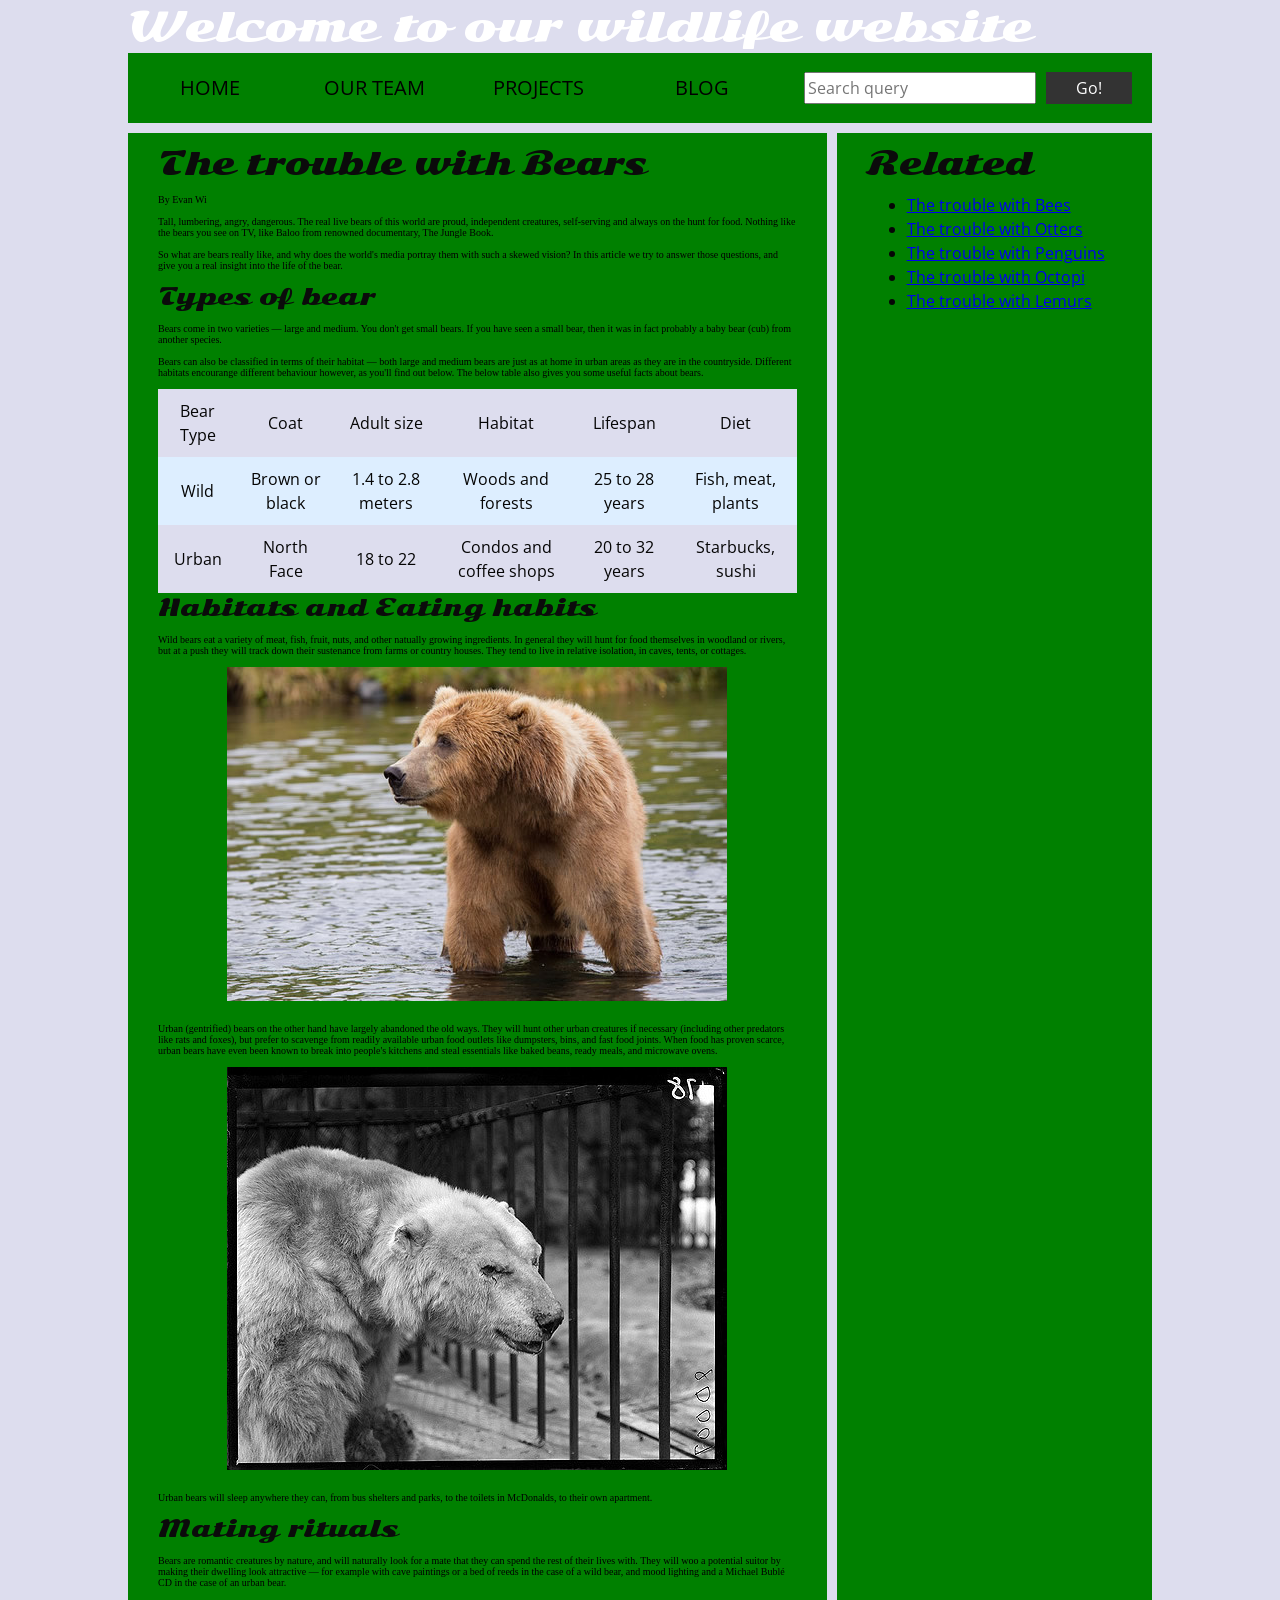
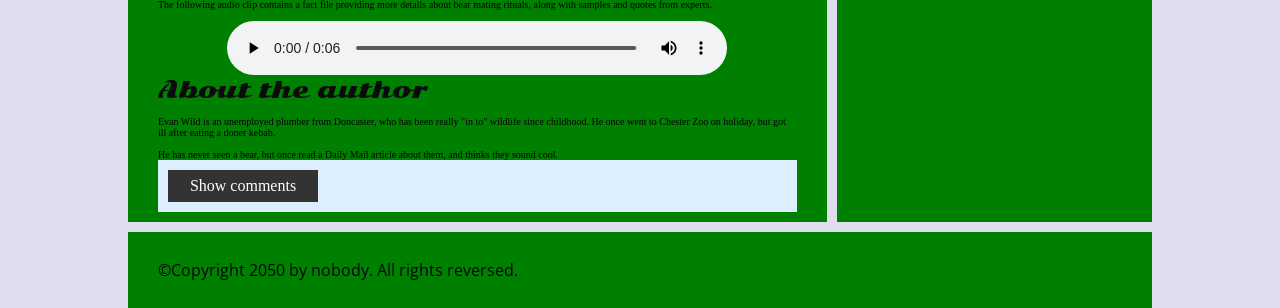
<file: ica/ica5/index.html>
<!DOCTYPE html>
<html>
  <head>
    <meta charset="utf-8">

    <title>Accessibility assessment</title>
    <link href="https://fonts.googleapis.com/css?family=Open+Sans+Condensed:300|Sonsie+One" rel="stylesheet" type="text/css">
    <link rel="stylesheet" href="style.css">

    <!-- the below three lines are a fix to get HTML5 semantic elements working in old versions of Internet Explorer-->
    <!--[if lt IE 9]>
      <script src="http://html5shiv.googlecode.com/svn/trunk/html5.js"></script>
    <![endif]-->
  </head>

  <body>
    <div class="header">
      <font size="7">Welcome to our wildlife website</font>
    </div>

    <div class="nav">
      <ul>
        <li><a href="#">Home</a></li>
        <li><a href="#">Our team</a></li>
        <li><a href="#">Projects</a></li>
        <li><a href="#">Blog</a></li>
      </ul>

      <form class="search">
        <input type="search" name="q" placeholder="Search query">
        <input type="submit" value="Go!">
      </form>
    </div>

    <main>
      <article>
        <font size="6">The trouble with Bears</font>
        <br><br>
        By Evan Wi
        <br><br>
        Tall, lumbering, angry, dangerous. The real live bears of this world are proud, independent creatures, self-serving and always on the hunt for food. Nothing like the bears you see on TV, like Baloo from renowned documentary, The Jungle Book.
        <br><br>
        So what are bears really like, and why does the world's media portray them with such a skewed vision? In this article we try to answer those questions, and give you a real insight into the life of the bear.
        <br><br>
        <font size="5">Types of bear</font>
        <br><br>
        Bears come in two varieties — large and medium. You don't get small bears. If you have seen a small bear, then it was in fact probably a baby bear (cub) from another species.
        <br><br>
        Bears can also be classified in terms of their habitat — both large and medium bears are just as at home in urban areas as they are in the countryside. Different habitats encourange different behaviour however, as you'll find out below. The below table also gives you some useful facts about bears.
        <br><br>
        <table>
          <thead>
            <tr>
              <td>Bear Type</td>
              <td>Coat</td>
              <td>Adult size</td>
              <td>Habitat</td>
              <td>Lifespan</td>
              <td>Diet</td>
            </tr>
          </thead>
          <tbody>
            <tr>
              <td>Wild</td>
              <td>Brown or black</td>
              <td>1.4 to 2.8 meters</td>
              <td>Woods and forests</td>
              <td>25 to 28 years</td>
              <td>Fish, meat, plants</td>
            </tr>
            <tr>
              <td>Urban</td>
              <td>North Face</td>
              <td>18 to 22</td>
              <td>Condos and coffee shops</td>
              <td>20 to 32 years</td>
              <td>Starbucks, sushi</td>
            </tr>
          </tbody>
        </table>

        <font size="5">Habitats and Eating habits</font>
        <br><br>
        Wild bears eat a variety of meat, fish, fruit, nuts, and other natually growing ingredients. In general they will hunt for food themselves in woodland or rivers, but at a push they will track down their sustenance from farms or country houses. They tend to live in relative isolation, in caves, tents, or cottages.
        <br><br>
        <img src="media/wild-bear.jpg">
        <br><br>
        Urban (gentrified) bears on the other hand have largely abandoned the old ways. They will hunt other urban creatures if necessary (including other predators like rats and foxes), but prefer to scavenge from readily available urban food outlets like dumpsters, bins, and fast food joints. When food has proven scarce, urban bears have even been known to break into people's kitchens and steal essentials like baked beans, ready meals, and microwave ovens.
        <br><br>
        <img src="media/urban-bear.jpg">
        <br><br>
        Urban bears will sleep anywhere they can, from bus shelters and parks, to the toilets in McDonalds, to their own apartment.
        <br><br>
        <font size="5">Mating rituals</font>
        <br><br>
        Bears are romantic creatures by nature, and will naturally look for a mate that they can spend the rest of their lives with. They will woo a potential suitor by making their dwelling look attractive — for example with cave paintings or a bed of reeds in the case of a wild bear, and mood lighting and a Michael Bublé CD in the case of an urban bear.
        <br><br>
        The following audio clip contains a fact file providing more details about bear mating rituals, along with samples and quotes from experts.
        <br><br>
        <audio controls>
          <source src="media/bear.mp3" type="audio/mp3">
          <source src="media/bear.ogg" type="audio/ogg">
          <p>It looks like your browser doesn't support HTML5 audio players.</p>
        </audio>

        <aside>

          <font size="5">About the author</font>
        <br><br>
          Evan Wild is an unemployed plumber from Doncaster, who has been really "in to" wildlife since childhood. He once went to Chester Zoo on holiday, but got ill after eating a doner kebab.
        <br><br>
          He has never seen a bear, but once read a Daily Mail article about them, and thinks they sound cool.

        </aside>
        <section class="comments">
          <div class="show-hide">Show comments</div>

          <div class="comment-wrapper">

            <font size="6">Add comment</font>

            <form class="comment-form">
              <div class="flex-pair">
                Your name:
                <input type="text" name="name" id="name" placeholder="Enter your name">
              </div>
              <div class="flex-pair">
                Your comment:
                <input type="text" name="comment" id="comment" placeholder="Enter your comment">
              </div>
              <div>
                <input type="submit" value="Submit comment">
              </div>
            </form>

            <font size="6">Comments</font>

            <ul class="comment-container">

              <li>

                <p>Bob Fossil</p>

                <p>Oh I am so glad you taught me all about the big brown angry guys in the woods. With their sniffing little noses and their bad attitudes, they can sure be a menace — I was thinking of putting them all in a truck and driving them outta here. I run a zoo, you know.</p>

              </li>

            </ul>

          </div>
        </section>
      </article>

      <div class="secondary">
        <font size="6">Related</font>

        <ul>
          <li><a href="#">The trouble with Bees</a></li>
          <li><a href="#">The trouble with Otters</a></li>
          <li><a href="#">The trouble with Penguins</a></li>
          <li><a href="#">The trouble with Octopi</a></li>
          <li><a href="#">The trouble with Lemurs</a></li>
        </ul>
      </div>
    </main>

    <footer>
      <p>©Copyright 2050 by nobody. All rights reversed.</p>
    </footer>

    <script src="main.js"></script>

  </body>
</html>
</file>
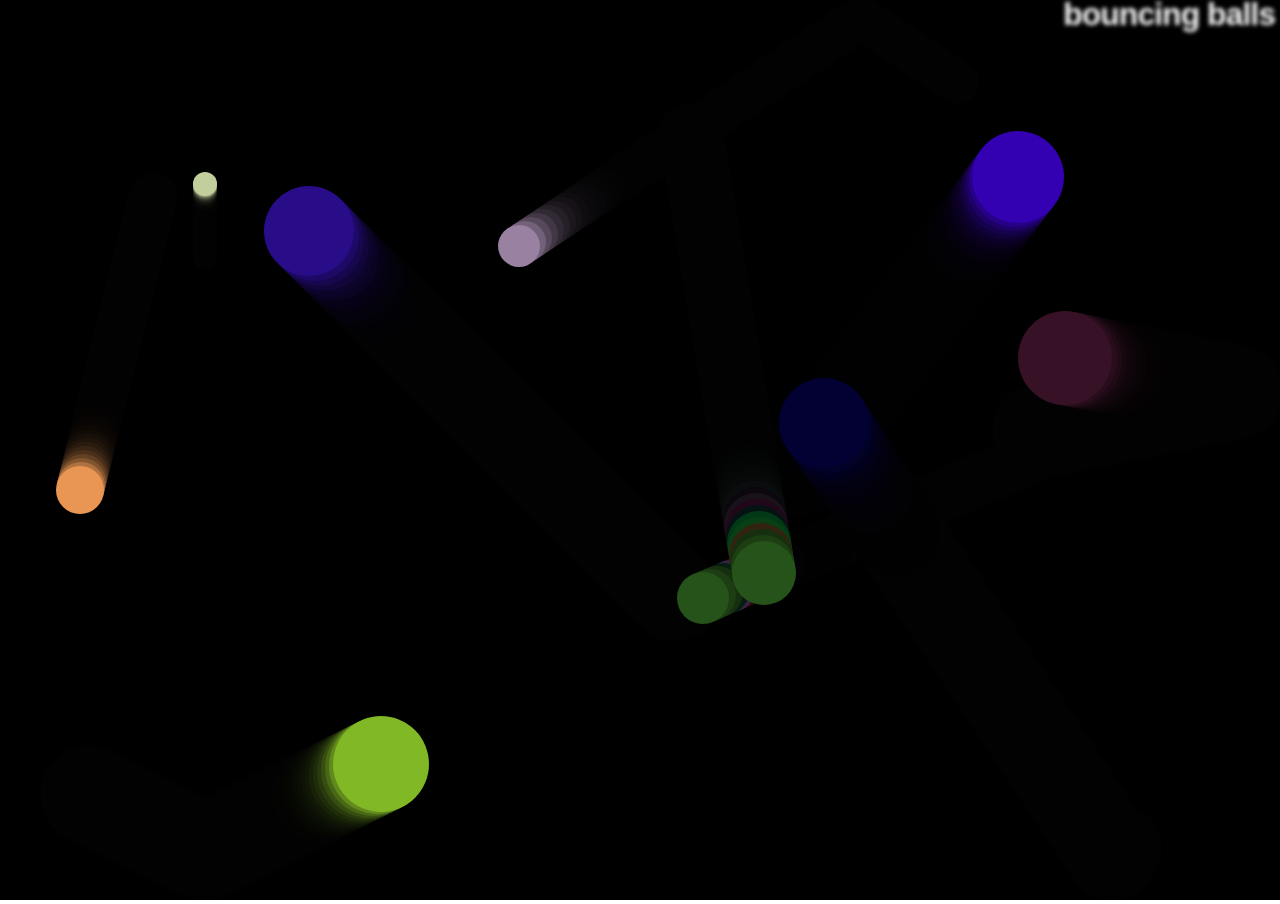
<file: ica/ICA13.html>
<!DOCTYPE html>
<html lang="en-US">
  <head>
    <meta charset="utf-8">
    <meta name="viewport" content="width=device-width">
    <title>Bouncing balls</title>
    <link rel="stylesheet" href="ICA13.css">
  </head>

  <body>
    <h1>bouncing balls</h1>
    <canvas></canvas>

    <script src="ICA13.js"></script>
  </body>
</html>
</file>
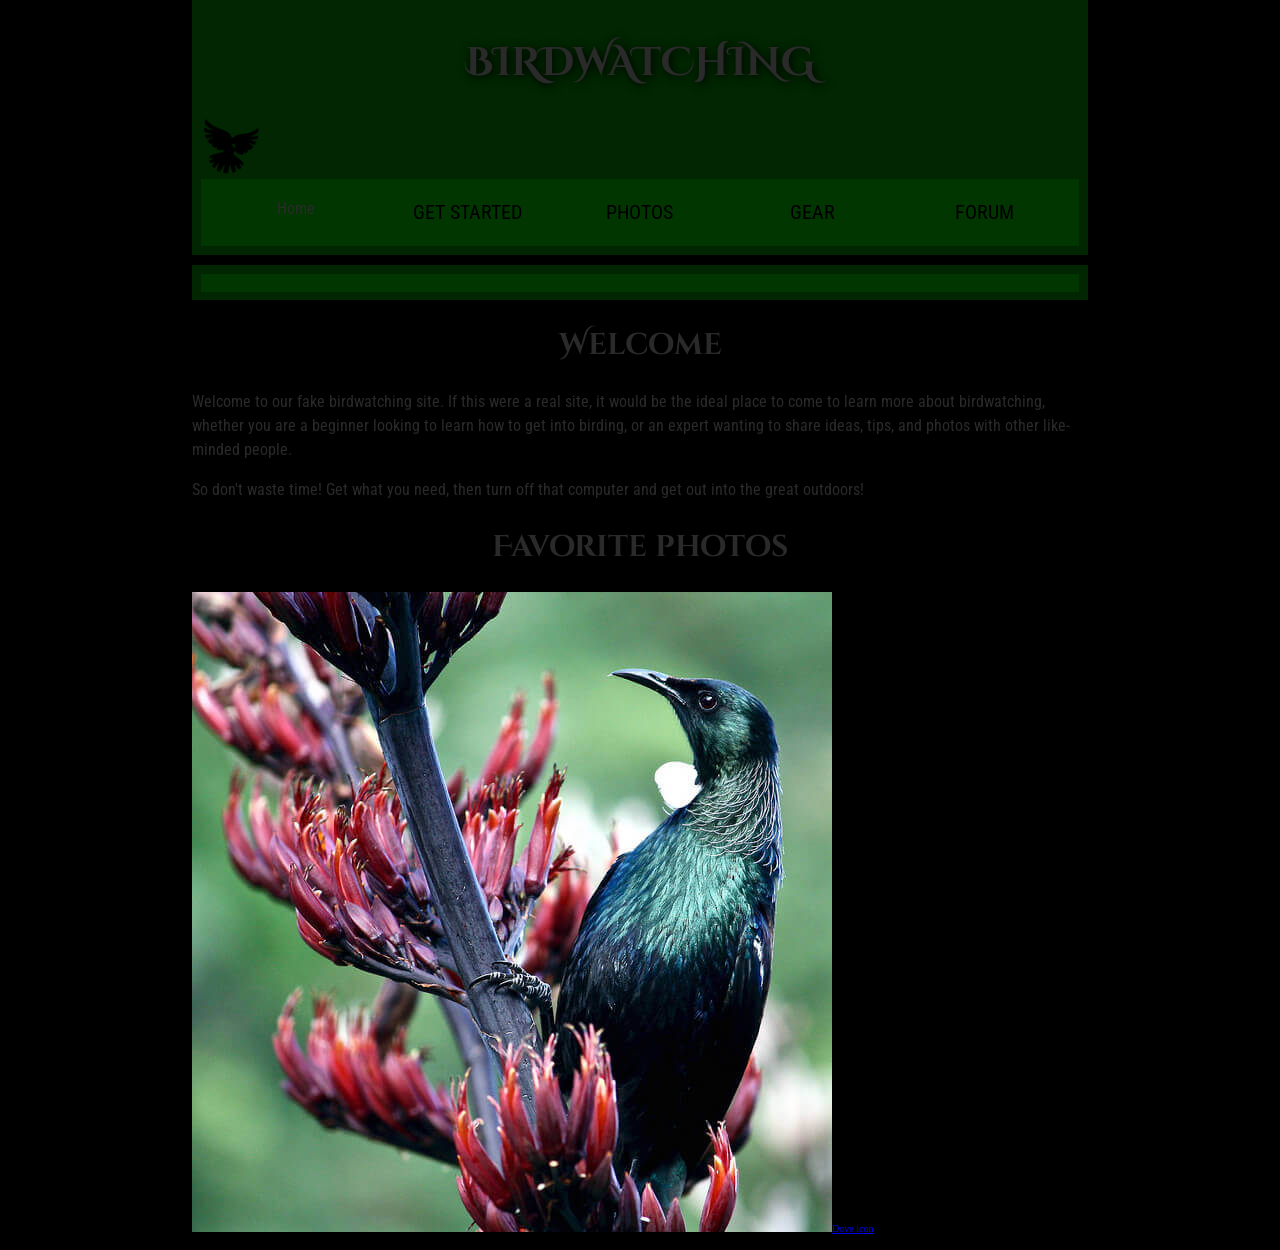
<file: wa/wa4/wa4.html>
<!doctype html>
<html lang="en">
  <head>
    <meta charset="utf-8" />
    <title>Birdwatching</title>
    <link
      href="https://fonts.googleapis.com/css?family=Roboto+Condensed:300%7CCinzel+Decorative:700"
      rel="stylesheet" />
      <link rel="stylesheet" href="wa4.css">
  </head>

  <body>
    <header>
        <h1>Birdwatching</h1>
        <img src="dove.png" alt="a simple dove logo">
        <nav> 
            <ul>
                <li><span>Home</span></li>
                <li><a href="#">Get started</a></li>
                <li><a href="#">Photos</a></li>
                <li><a href="#">Gear</a></li>
                <li><a href="#">Forum</a></li>
            </ul>
        </nav>
    </header>
    <main>
        <article>

        </article>
    </main>

    <h2>Welcome</h2>

    <p>
      Welcome to our fake birdwatching site. If this were a real site, it
      would be the ideal place to come to learn more about birdwatching,
      whether you are a beginner looking to learn how to get into birding, or
      an expert wanting to share ideas, tips, and photos with other
      like-minded people.
    </p>

    <p>
      So don't waste time! Get what you need, then turn off that computer and
      get out into the great outdoors!
    </p>

    <h2>Favorite photos</h2>

    <a href="favorite-bird-1.jpg"><img src="favorite-bird-1.jpg" alt="Small black bird, black claws, long slender beak,</a>

    <!-- Link images here. -->

    <p>
      This fake website example is CC0 — any part of this code may be reused
      in any way you wish. Original example written by Chris Mills, 2016.
    </p>

    <p>
      <a href="http://game-icons.net/lorc/originals/dove.html">Dove icon</a>
      by Lorc.
    </p>
  </body>
</html>
</file>
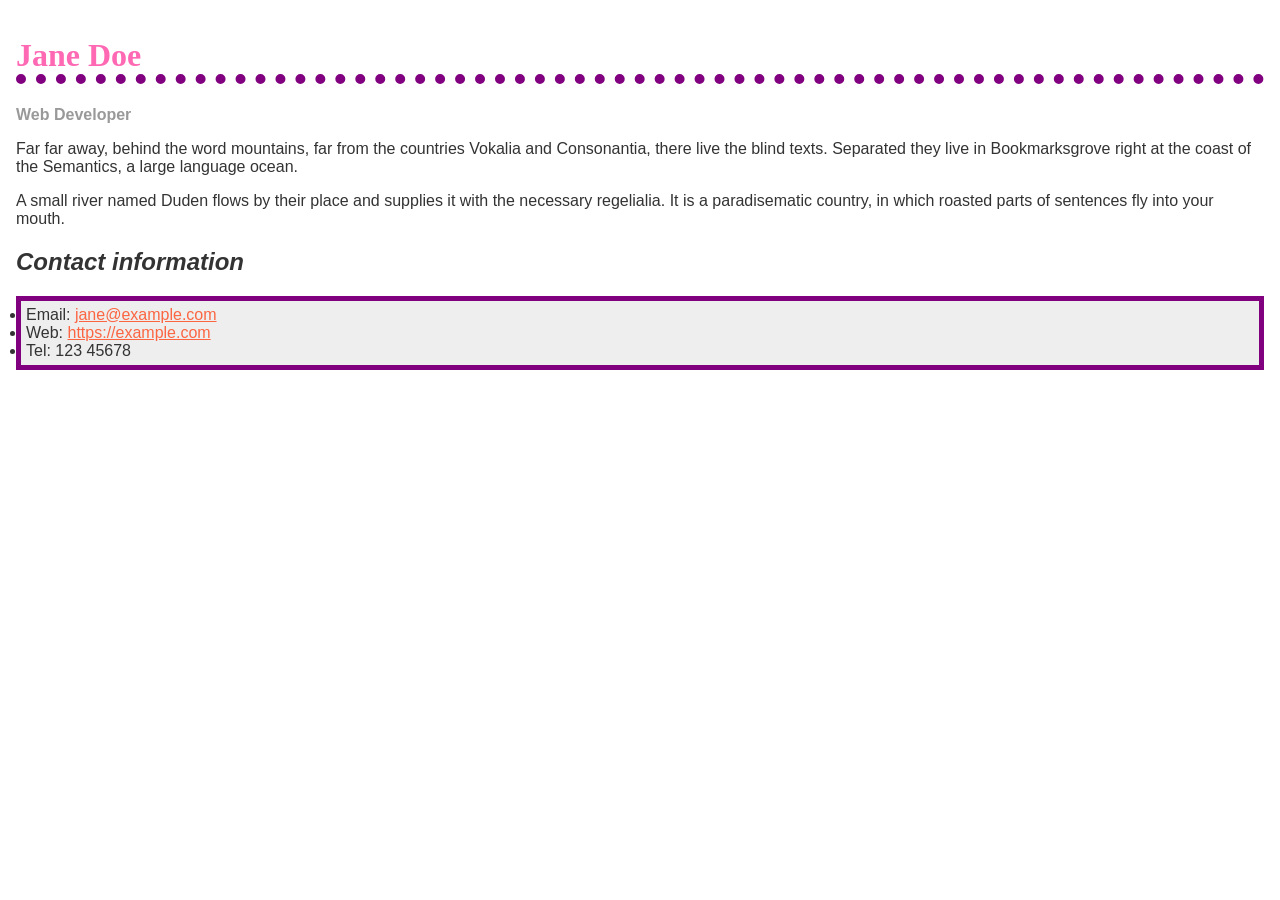
<file: ica/ica5/ICA7/ICA7.html>
<!doctype html>
<html lang="en">
  <head>
    <meta charset="utf-8" />
    <meta name="viewport" content="width=device-width" />
    <title>Formatting a biography</title>
    <style>
      body {
        background-color: #fff;
        color: #333;
        font-family: Arial, Helvetica, sans-serif;
        padding: 1em;
        margin: 0;
      }

      h1 {
        color: hotpink;
        font-size: 2em;
        font-family: Georgia, "Times New Roman", Times, serif;
        border-bottom: 10px dotted purple;
      }

      h2 {
        font-size: 1.5em;
        font-style: italic;
      }

      .job-title {
        color: #999999;
        font-weight: bold;
      }

      a:link,
      a:visited {
        color: #fb6542;
      }

      a:hover {
        color:green;
      }

      ul {
background-color:#eeeeee;
border: 5px solid purple;
padding:5px;
      }
    </style>
  </head>

  <body>
    <h1>Jane Doe</h1>
    <div class="job-title">Web Developer</div>
    <p>
      Far far away, behind the word mountains, far from the countries Vokalia
      and Consonantia, there live the blind texts. Separated they live in
      Bookmarksgrove right at the coast of the Semantics, a large language
      ocean.
    </p>

    <p>
      A small river named Duden flows by their place and supplies it with the
      necessary regelialia. It is a paradisematic country, in which roasted
      parts of sentences fly into your mouth.
    </p>

    <h2>Contact information</h2>
    <ul>
      <li>
        Email:
        <a href="mailto:jane@example.com">jane@example.com</a>
      </li>
      <li>
        Web:
        <a href="https://example.com">https://example.com</a>
      </li>
      <li>Tel: 123 45678</li>
    </ul>
  </body>
</html>
</file>
<file: ica/ica5/style.css>
/* || General setup */

html, body {
  margin: 0;
  padding: 0;
}

html {
  font-size: 10px;
  background-color: #dde;
}

body {
  width: 80%;
  min-width: 1024px;
  margin: 0 auto;
}

/* || typography */

font[size="7"], font[size="6"], font[size="5"] {
  font-family: 'Sonsie One', cursive;
  color: #0b0b0b;
}

p, input, li, table, label {
  font-family: 'Open Sans Condensed', sans-serif;
  color: #050505;
}

font[size="7"] {
  font-size: 4rem;
  text-align: center;
  color: white;
  text-shadow: 2px 2px 10px rgba(25, 124, 6, 0);
}

font[size="6"] {
  font-size: 3rem;
  text-align: center;
}

font[size="5"] {
  font-size: 2.2rem;
}

p, li, table {
  font-size: 1.6rem;
  line-height: 1.5;
}

/* || header layout */

div[class="nav"], article, footer, .secondary {
  background-color: green;
}

article, footer, .secondary {
  padding: 10px 30px;
}

article {
  margin-right: 10px;
}

div[class="nav"] {
  height: 50px;
  background-color: ff80ff;
  display: flex;
  padding: 1% 0;
  margin-bottom: 10px;
}

div[class="nav"] ul {
  padding: 0;
  list-style-type: none;
  flex: 2;
  display: flex;
}

div[class="nav"] li {
  display: inline;
  text-align: center;
  flex: 1;
}

div[class="nav"] a {
  display: inline-block;
  font-size: 2rem;
  text-transform: uppercase;
  text-decoration: none;
  color: black;
}

div[class="nav"] .search {
  flex: 1;
  display: flex;
  align-items: center;
  height: 100%;
  padding: 0 2em;
}

.search input {
  font-size: 1.6rem;
  height: 32px;
}

.search input[type="search"] {
  flex: 3;
}

.search input[type="submit"] {
  flex: 1;
  margin-left: 1rem;
  background: #333;
  border: 0;
  color: white;
}

/* || main layout */

main {
  display: flex;
}

article {
  flex: 5;
}

.secondary {
  flex: 2;
}

footer {
  margin-top: 10px;
}

/* Table styling */

table {
  width: 100%;
  background-color: #dde;
  border-collapse: collapse;
}

th, td {
  padding: 10px;
}

td {
  text-align: center;
}

th[scope="col"] {
  border-bottom: 1px solid black;
}

tbody tr:nth-child(odd) {
  background-color: #def;
}

/* styling content images and audio */

img, audio {
  display: block;
  margin: 0 auto;
}

audio {
  width: 500px;
}

/* Comments styling */

.comments {
  background-color: #def;
  padding: 10px;
}

.show-hide {
  cursor: pointer;
}

.comments font[size="6"] {
  font-size: 2rem;
}

.comments font[size="6"]:nth-of-type(2) {
  margin-bottom: 0;
}

.comment-form {
  margin-bottom: 3rem;
}

.comment-form .flex-pair {
  display: flex;
  padding: 0 3rem 1rem;
}

.comment-form label {
  align-self: center;
  flex: 2;
  text-align: right;
}

.comment-form input {
  margin-left: 1rem;
  flex: 6;
}

.show-hide {
  text-align: center;
  width: 150px;
}

.comment-form input, .comment-form label, .show-hide {
  font-size: 1.6rem;
  line-height: 32px;
}

.comment-form input[type="submit"], .show-hide {
  background: #333;
  border: 0;
  color: white;
}

.comment-form input[type="submit"] {
  width: 30%;
  display: block;
  margin: 0 auto;
}

.comment-container {
  margin-top: 0;
}

.comment-container li {
  list-style-type: none;
  display: flex;
}

.comment-container li p:nth-child(1) {
  flex: 1;
  font-weight: bold;
}

.comment-container li p:nth-child(2) {
  flex: 5;
}
</file>
<file: ica/ICA13.css>
html, body {
  margin: 0;
}

html {
  font-family: 'Helvetica Neue', Helvetica, Arial, sans-serif;
  height: 100%;
}

body {
  overflow: hidden;
  height: inherit;
}

h1 {
  font-size: 2rem;
  letter-spacing: -1px;
  position: absolute;
  margin: 0;
  top: -4px;
  right: 5px;

  color: transparent;
  text-shadow: 0 0 4px white;
}
</file>
<file: wa/wa4/wa4.css>
/* || General setup */

body {
  margin: 0;
  padding: 0;
}

html {
  font-size: 10px;
  background-color: rgb(0, 0, 0);
}

body {
  width: 70%;
  min-width: 800px;
  margin: 0 auto;
}

/* || typography */

h1,
h2 {
  font-family: "Cinzel Decorative", cursive;
  color: #2a2a2a;
}

p,
li {
  font-family: "Roboto Condensed", sans-serif;
  color: #2a2a2a;
}

h1 {
  font-size: 4rem;
  text-align: center;
  text-shadow: 2px 2px 10px black;
}

h2 {
  font-size: 3rem;
  text-align: center;
}

p,
li {
  font-size: 1.6rem;
  line-height: 1.5;
}

/* || header layout */

header {
  margin-bottom: 10px;
}

main,
header,
nav,
article,
aside,
footer,
section {
  background-color: #03430394;
  padding: 1%;
}

h1 {
  text-transform: uppercase;
  display: flex;
  align-items: center;
  justify-content: center;
  gap: 20px;
}

header img {
  height: 60px;
}

nav ul {
  padding: 0;
  list-style-type: none;
  display: flex;
}

nav li {
  text-align: center;
  flex: 1;
}

nav a {
  font-size: 2rem;
  text-transform: uppercase;
  text-decoration: none;
  color: black;
}

nav a:hover,
nav a:focus {
  color: red;
}

/* || main layout */

main {
  display: flex;
  gap: 10px;
}

article {
  flex: 4;
}

aside {
  flex: 1;
}

aside a {
  display: block;
  float: left;
  width: 50%;
}

aside img {
  max-width: 100%;
}

footer {
  margin-top: 10px;
}
</file>
